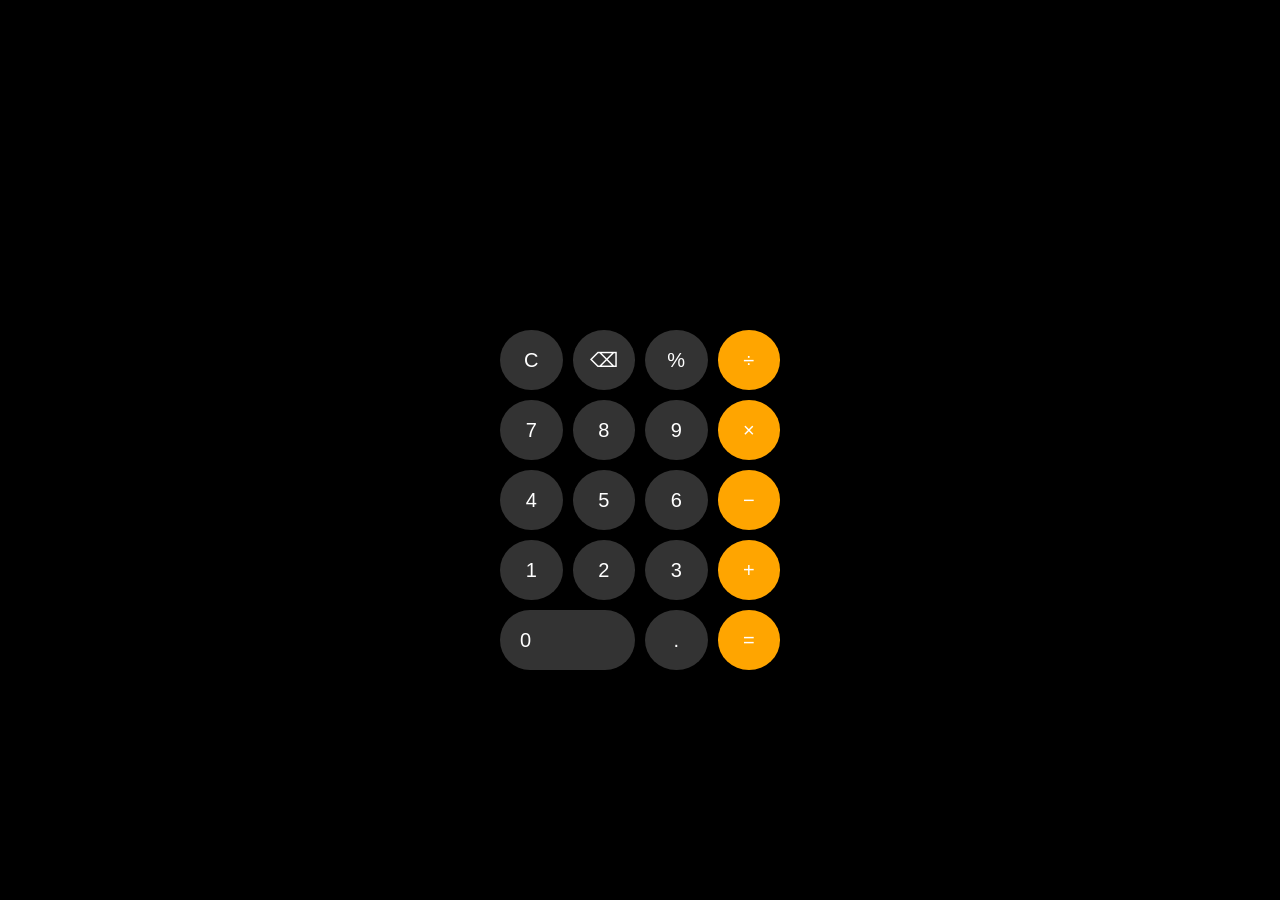
<file: mini projects/calculator-app/index.html>
<!DOCTYPE html>
<html>
<head>
    <title>Phone Calculator</title>
    <link rel="stylesheet" href="style.css">
</head>
<body>

<div class="calculator">

    <input type="text" id="result" readonly>

    <div class="buttons">

        <button onclick="clearResult()">C</button>
        <button onclick="deleteLast()">⌫</button>
        <button onclick="addValue('%')">%</button>
        <button class="operator" onclick="addValue('/')">÷</button>

        <button onclick="addValue('7')">7</button>
        <button onclick="addValue('8')">8</button>
        <button onclick="addValue('9')">9</button>
        <button class="operator" onclick="addValue('*')">×</button>

        <button onclick="addValue('4')">4</button>
        <button onclick="addValue('5')">5</button>
        <button onclick="addValue('6')">6</button>
        <button class="operator" onclick="addValue('-')">−</button>

        <button onclick="addValue('1')">1</button>
        <button onclick="addValue('2')">2</button>
        <button onclick="addValue('3')">3</button>
        <button class="operator" onclick="addValue('+')">+</button>

        <button class="zero" onclick="addValue('0')">0</button>
        <button onclick="addValue('.')">.</button>
        <button class="equal" onclick="calculate()">=</button>

    </div>

</div>

<script src="script.js"></script>
</body>
</html>
</file>
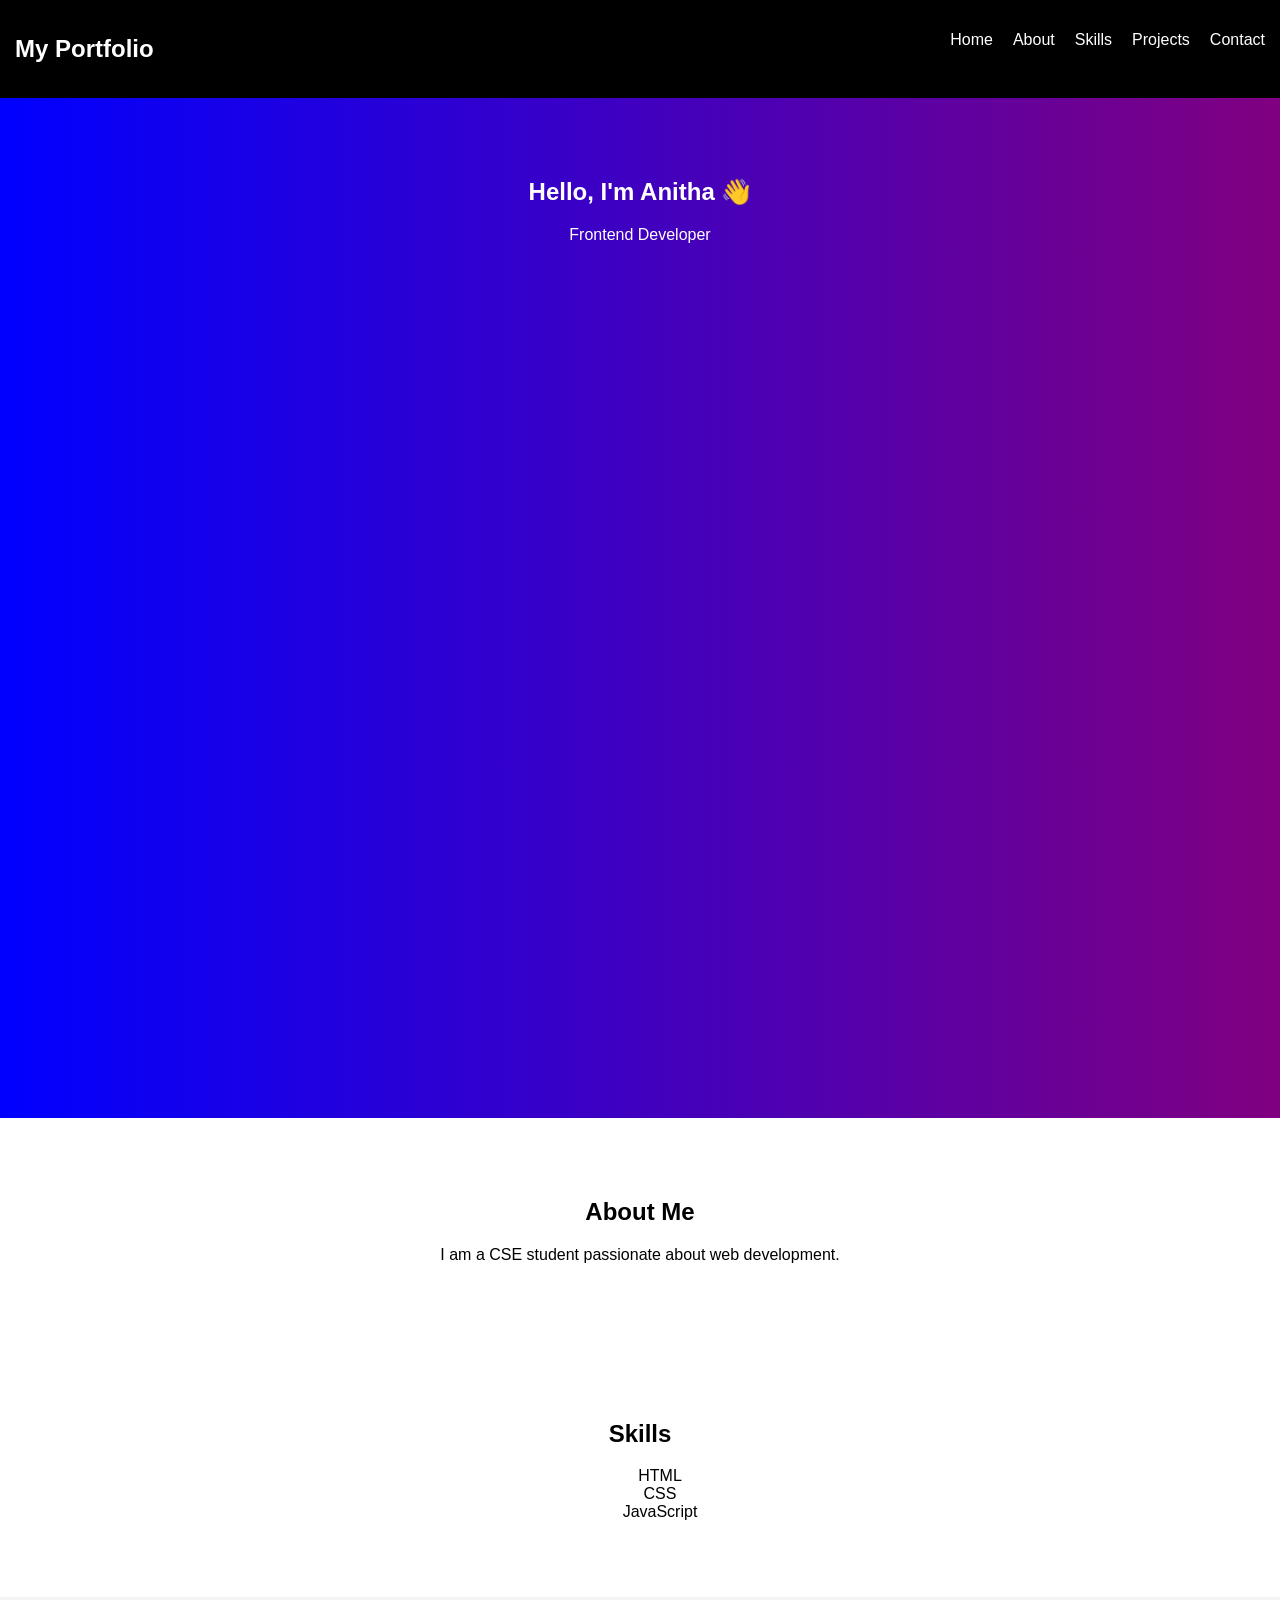
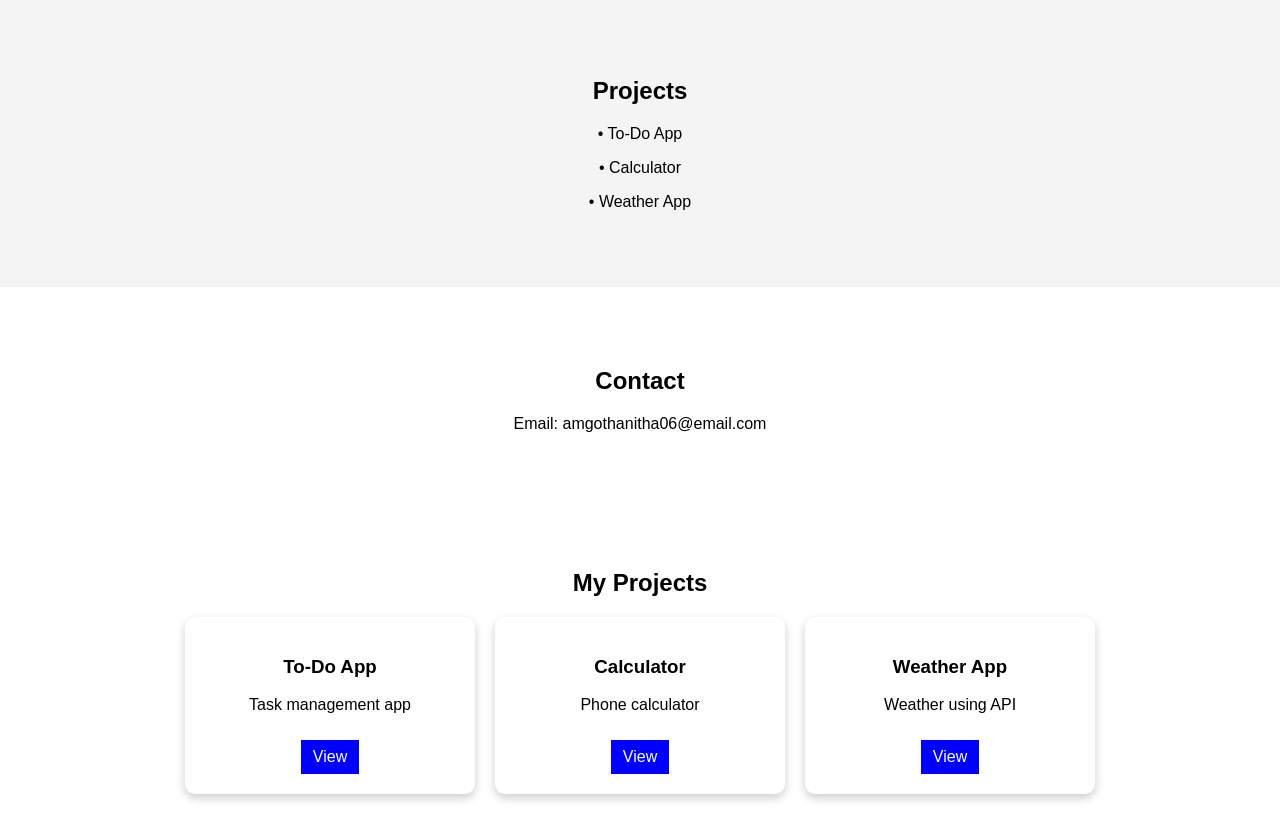
<file: mini projects/portfolio/index.html>
<!DOCTYPE html>
<html>
<head>
    <title>My Portfolio</title>
    <link rel="stylesheet" href="style.css">
</head>
<body>

<!-- NAVBAR -->
<nav>
    <h2>My Portfolio</h2>
    <ul>
        <li><a href="#home">Home</a></li>
        <li><a href="#about">About</a></li>
        <li><a href="#skills">Skills</a></li>
        <li><a href="#projects">Projects</a></li>
        <li><a href="#contact">Contact</a></li>
    </ul>
</nav>

<!-- HOME -->
<section id="home">
    <h1>Hello, I'm Anitha 👋</h1>
    <p>Frontend Developer</p>
</section>

<!-- ABOUT -->
<section id="about">
    <h2>About Me</h2>
    <p>I am a CSE student passionate about web development.</p>
</section>

<!-- SKILLS -->
<section id="skills">
    <h2>Skills</h2>
    <ul>
        <li>HTML</li>
        <li>CSS</li>
        <li>JavaScript</li>
    </ul>
</section>

<!-- PROJECTS -->
<section id="projects">
    <h2>Projects</h2>
    <p>• To-Do App</p>
    <p>• Calculator</p>
    <p>• Weather App</p>
</section>

<!-- CONTACT -->
<section id="contact">
    <h2>Contact</h2>
    <p>Email: amgothanitha06@email.com</p>
</section>

<script src="script.js"></script>
<section class="projects">
  <h2>My Projects</h2>

  <div class="project-container">

    <div class="card">
      <h3>To-Do App</h3>
      <p>Task management app</p>
      <a href="mini-projects/todo-app/index.html" target="_blank">View</a>
    </div>

    <div class="card">
      <h3>Calculator</h3>
      <p>Phone calculator</p>
      <a href="mini-projects/calculator-app/index.html" target="_blank">View</a>
    </div>

    <div class="card">
      <h3>Weather App</h3>
      <p>Weather using API</p>
      <a href="mini-projects/weather-app/index.html" target="_blank">View</a>
    </div>

  </div>
</section>

</body>
</html>
</file>
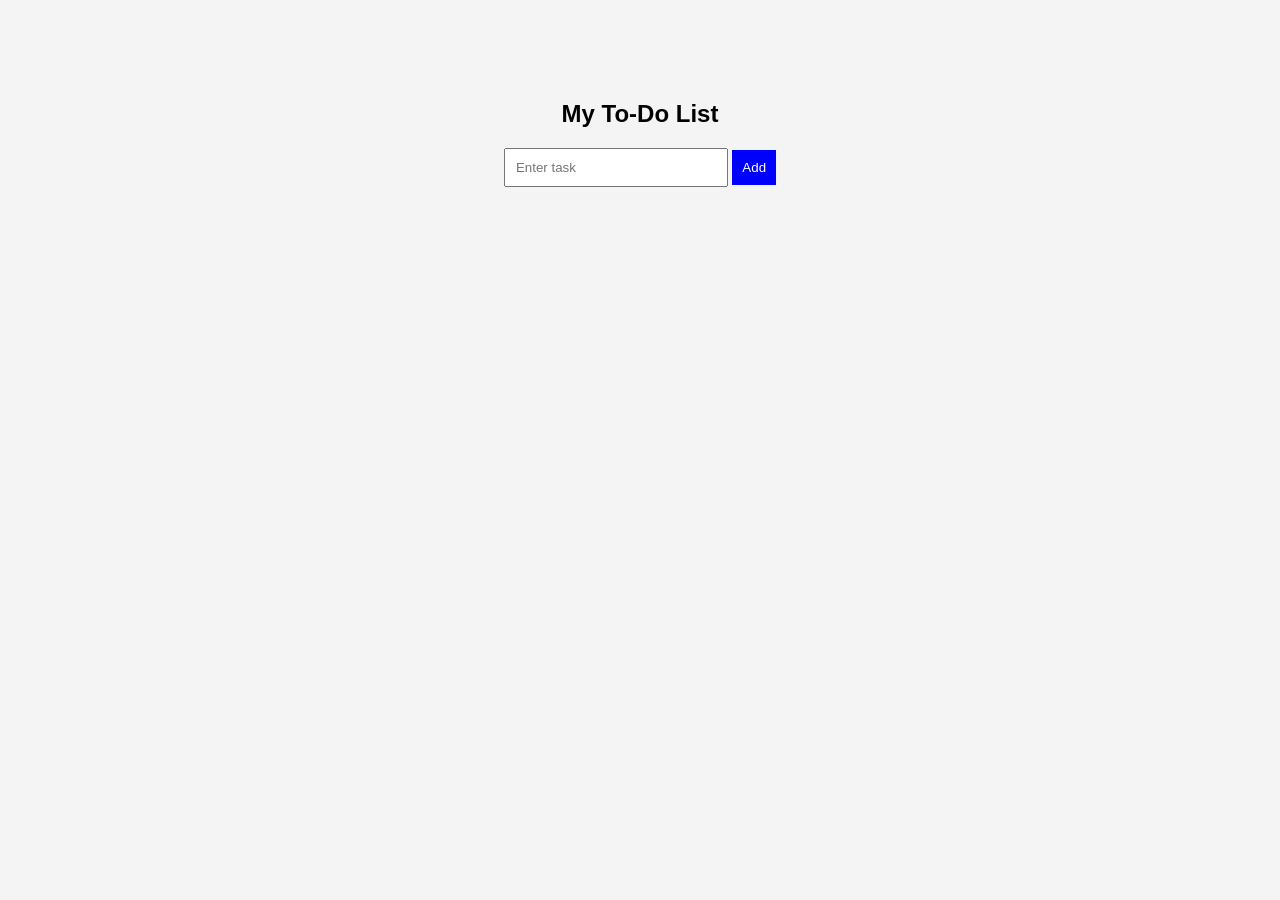
<file: mini projects/todo-app/index.html>
<!DOCTYPE html>
<html>
<head>
    <title>To-Do App</title>
    <link rel="stylesheet" href="style.css">
</head>
<body>

    <div class="container">
        <h2>My To-Do List</h2>

        <input type="text" id="taskInput" placeholder="Enter task">
        <button onclick="addTask()">Add</button>

        <ul id="taskList"></ul>
    </div>

    <script src="script.js"></script>
</body>
</html>
</file>
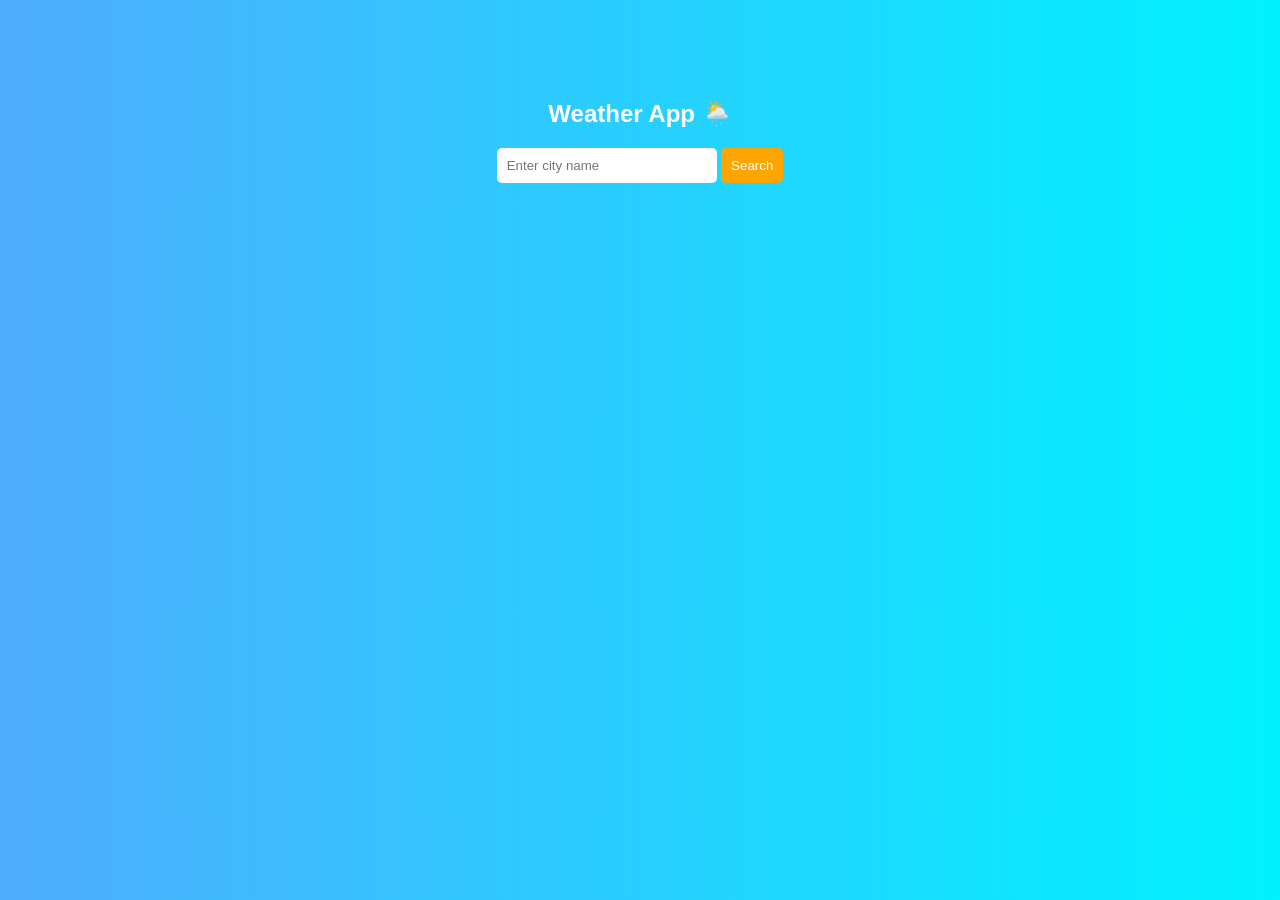
<file: mini projects/weather-app/index.html>
<!DOCTYPE html>
<html>
<head>
    <title>Weather App</title>
    <link rel="stylesheet" href="style.css">
</head>
<body>

<div class="container">
    <h2>Weather App 🌦️</h2>

    <input type="text" id="city" placeholder="Enter city name">
    <button onclick="getWeather()">Search</button>

    <div id="weatherBox">
        <h3 id="temp"></h3>
        <p id="desc"></p>
        <p id="humidity"></p>
    </div>
</div>

<script src="script.js"></script>
</body>
</html>
</file>
<file: mini projects/calculator-app/style.css>
body {
    margin: 0;
    background: black;
    display: flex;
    justify-content: center;
    align-items: center;
    height: 100vh;
    font-family: Arial;
}

.calculator {
    width: 300px;
    background: black;
}

#result {
    width: 100%;
    height: 80px;
    background: black;
    color: white;
    font-size: 30px;
    text-align: right;
    border: none;
    padding: 10px;
}

.buttons {
    display: grid;
    grid-template-columns: repeat(4, 1fr);
    gap: 10px;
    padding: 10px;
}

button {
    height: 60px;
    font-size: 20px;
    border: none;
    border-radius: 50%;
    background: #333;
    color: white;
    cursor: pointer;
}

.operator {
    background: orange;
    color: white;
}

.equal {
    background: orange;
}

.zero {
    grid-column: span 2;
    border-radius: 30px;
    text-align: left;
    padding-left: 20px;
}
</file>
<file: mini projects/portfolio/style.css>
body {
    margin: 0;
    font-family: Arial;
}

/* NAVBAR */
nav {
    background: black;
    color: white;
    display: flex;
    justify-content: space-between;
    padding: 15px;
}

nav ul {
    list-style: none;
    display: flex;
    gap: 20px;
}

nav a {
    color: white;
    text-decoration: none;
}
.projects {
  text-align: center;
  padding: 40px;
}

.project-container {
  display: flex;
  justify-content: center;
  gap: 20px;
  flex-wrap: wrap;
}

.card {
  background: #fff;
  padding: 20px;
  width: 250px;
  border-radius: 10px;
  box-shadow: 0 4px 10px rgba(0,0,0,0.2);
}

.card a {
  display: inline-block;
  margin-top: 10px;
  background: blue;
  color: white;
  padding: 8px 12px;
  text-decoration: none;
}


/* SECTIONS */
section {
    padding: 60px;
    text-align: center;
}

/* HOME */
#home {
    background: linear-gradient(to right, blue, purple);
    color: white;
    height: 100vh;
}

/* SKILLS */
#skills ul {
    list-style: none;
}

/* PROJECTS */
#projects {
    background: #f4f4f4;
}
</file>
<file: mini projects/todo-app/style.css>
body {
    font-family: Arial;
    background: #f4f4f4;
    text-align: center;
}

.container {
    margin-top: 100px;
}

input {
    padding: 10px;
    width: 200px;
}

button {
    padding: 10px;
    background: blue;
    color: white;
    border: none;
}

li {
    margin: 10px;
    cursor: pointer;
}
</file>
<file: mini projects/weather-app/style.css>
body {
    font-family: Arial;
    background: linear-gradient(to right, #4facfe, #00f2fe);
    text-align: center;
    color: white;
}

.container {
    margin-top: 100px;
}

input {
    padding: 10px;
    width: 200px;
    border: none;
    border-radius: 5px;
}

button {
    padding: 10px;
    background: orange;
    border: none;
    color: white;
    border-radius: 5px;
    cursor: pointer;
}

#weatherBox {
    margin-top: 20px;
}
</file>
